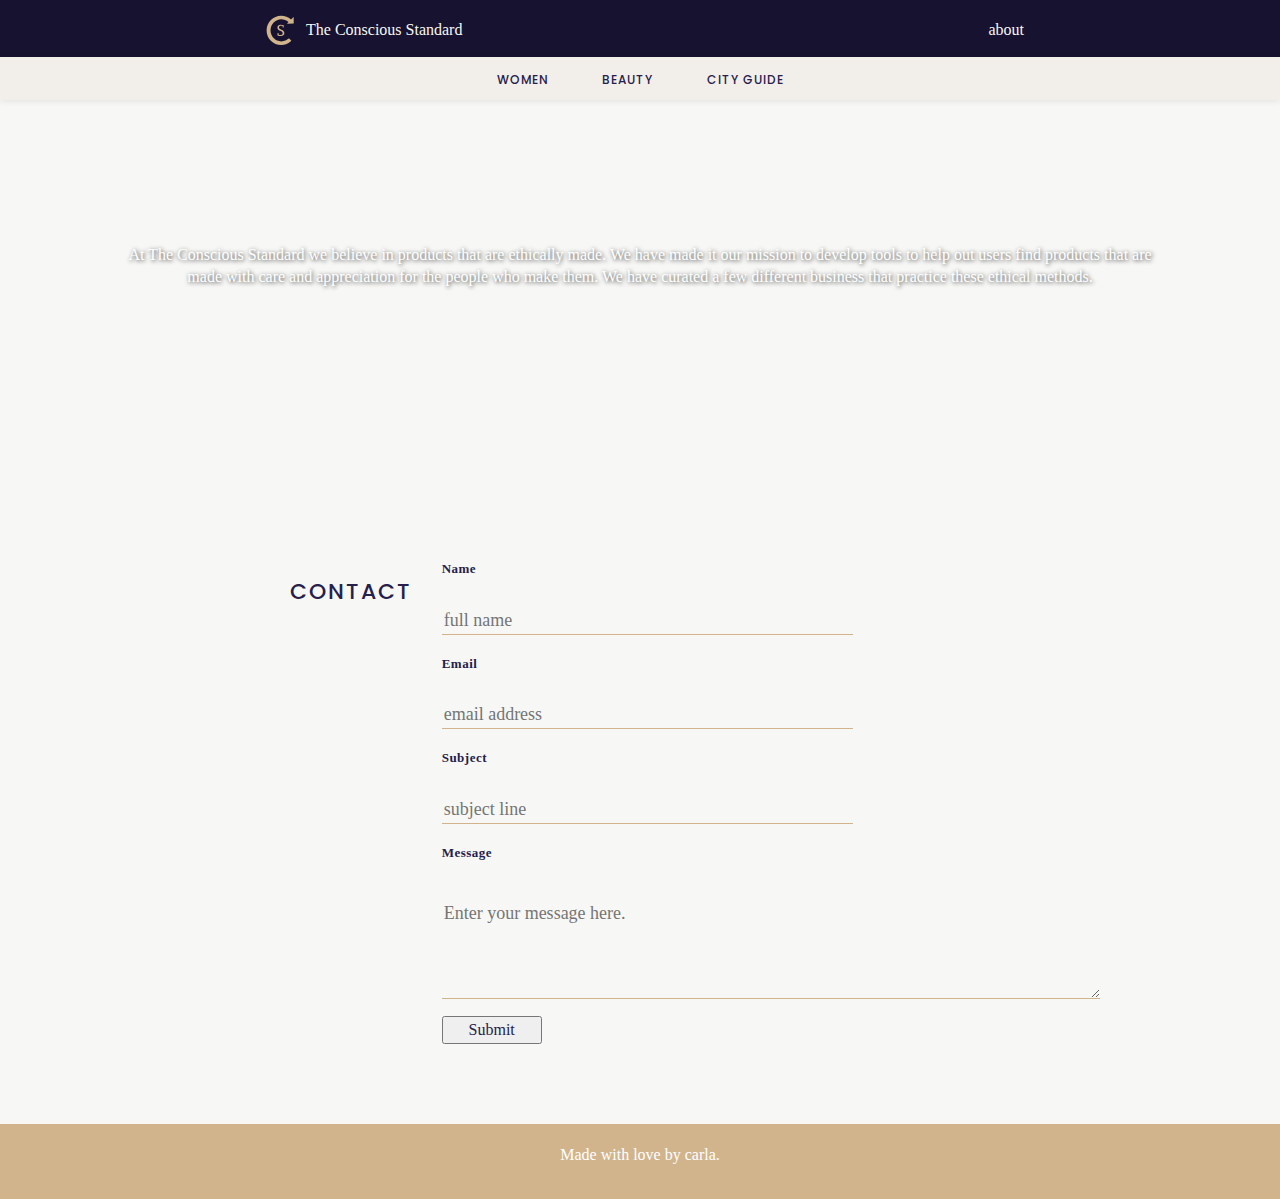
<file: about.html>
<!doctype html>
<html class="no-js" lang="">
    <head>
        <meta charset="utf-8">
        <meta http-equiv="X-UA-Compatible" content="IE=edge">
        <title></title>
        <meta name="description" content="">
        <meta name="viewport" content="width=device-width, initial-scale=1">

        <link rel="apple-touch-icon" href="apple-touch-icon.png">
        <!-- Place favicon.ico in the root directory -->
        <link href="https://fonts.googleapis.com/css?family=Andada|Poppins:400,500" rel="stylesheet">
        <link href="http://maxcdn.bootstrapcdn.com/font-awesome/4.1.0/css/font-awesome.min.css" rel="stylesheet">
        <link rel="stylesheet" href="css/bootstrap.css">
        <link rel="stylesheet" href="css/normalize.css">
        <link rel="stylesheet" href="css/main.css">
        <script src="js/vendor/modernizr-2.8.3.min.js"></script>
    </head>
    <body class="container-fluid">
        <!--[if lt IE 8]>
            <p class="browserupgrade">You are using an <strong>outdated</strong> browser. Please <a href="http://browsehappy.com/">upgrade your browser</a> to improve your experience.</p>
        <![endif]-->

        <!-- Add your site or application content here -->
    <header>
                <div class="headersection"><div class="logo-section"><a href="index.html"><img class="logo" src="img/final-logo.svg">The Conscious Standard</a></div>
        <div class="search">
        <a href="about.html">about</a> 
        </div>
        </div>
        <nav class="sticky-nav">
            <a href="womens.html">women</a>
            <a href="beauty.html">beauty</a>
            <a href="cityguide.html">city guide</a>
        </nav>
    </header>
    <section>
        <div class="about">
            <p>At The Conscious Standard we believe in products that are ethically made. We have made it our mission to develop tools to help out users find products that are made with care and appreciation for the people who make them. We have curated a few different business that practice these ethical methods.</p>
        </div>
        <div class="contact row">
        <div class="col-md-4">
        <h2>contact</h2></div>
        <form class="col-md-8">
            <fieldset>
                    <label for="FullName">Name</label>
                    <br>
                    <input type="text" name="FullName" id="FullName" placeholder="full name">
                    <br>
                    <label for="Email">Email</label>
                    <br>
                    <input type="email" name="email" id="Email" placeholder="email address">
                    <br>
                    <label for="Email">Subject</label>
                    <br>
                    <input type="subject" name="subject" id="Subject" placeholder="subject line">
                    <br>
                    <label for="message">Message</label>
                    <br>
                    <textarea name="message" placeholder="Enter your message here."></textarea>
                    <br>
                    <button type="submit" name="SubmitApplication" value="Submit Application">Submit</button>           
            </fieldset>
        </form>
        </div>


    </section>
    <footer>
        <p>Made with love by carla.</p>
    </footer>


        <script src="//ajax.googleapis.com/ajax/libs/jquery/1.11.2/jquery.min.js"></script>
        <script>window.jQuery || document.write('<script src="js/vendor/jquery-1.11.2.min.js"><\/script>')</script>
        <script src="js/plugins.js"></script>
        <script src="js/main.js"></script>

        <!-- Google Analytics: change UA-XXXXX-X to be your site's ID. -->
        <script>
            (function(b,o,i,l,e,r){b.GoogleAnalyticsObject=l;b[l]||(b[l]=
            function(){(b[l].q=b[l].q||[]).push(arguments)});b[l].l=+new Date;
            e=o.createElement(i);r=o.getElementsByTagName(i)[0];
            e.src='//www.google-analytics.com/analytics.js';
            r.parentNode.insertBefore(e,r)}(window,document,'script','ga'));
            ga('create','UA-XXXXX-X','auto');ga('send','pageview');
        </script>
    </body>
</html>
</file>
<file: css/main.css>
/*! HTML5 Boilerplate v5.0.0 | MIT License | http://h5bp.com/ */

/*
 * What follows is the result of much research on cross-browser styling.
 * Credit left inline and big thanks to Nicolas Gallagher, Jonathan Neal,
 * Kroc Camen, and the H5BP dev community and team.
 */

/* ==========================================================================
   Base styles: opinionated defaults
   ========================================================================== */

html, body {
    color: #222;
    font-size: 1em;
    line-height: 1.4;
    height: 100%;
    margin: 0;
    padding: 0;
}

/*
 * Remove text-shadow in selection highlight:
 * https://twitter.com/miketaylr/status/12228805301
 *
 * These selection rule sets have to be separate.
 * Customize the background color to match your design.
 */

::-moz-selection {
    background: #b3d4fc;
    text-shadow: none;
}

::selection {
    background: #b3d4fc;
    text-shadow: none;
}

/*
 * A better looking default horizontal rule
 */

hr {
    display: block;
    height: 1px;
    border: 0;
    border-top: 1px solid #ccc;
    margin: 1em 0;
    padding: 0;
}

/*
 * Remove the gap between audio, canvas, iframes,
 * images, videos and the bottom of their containers:
 * https://github.com/h5bp/html5-boilerplate/issues/440
 */

audio,
canvas,
iframe,
img,
svg,
video {
    vertical-align: middle;
}

/*
 * Remove default fieldset styles.
 */

fieldset {
    border: 0;
    margin: 0;
    padding: 0;
}

/*
 * Allow only vertical resizing of textareas.
 */

textarea {
    resize: vertical;
}

/* ==========================================================================
   Browser Upgrade Prompt
   ========================================================================== */

.browserupgrade {
    margin: 0.2em 0;
    background: #ccc;
    color: #000;
    padding: 0.2em 0;
}

/* ==========================================================================
   Author's custom styles
   ========================================================================== */

body {
    width: 100%;
    font-family: 'Andada', serif;
    background-color: #f7f8f5;
    color: #26204c;
    -webkit-font-smoothing: antialiased;
}

a {
  text-decoration: none;
}


.container-fluid {
    padding-left: 0px;
    padding-right: 0px;
}

header {
    background-color: #161230;
    position: relative;
    height:  100px;
}

header a {
  text-align: right;
  color:  #f7f8f5;
}

.sticky-nav {
  position: absolute;
  bottom: 0;
  left: 0;
  right: 0;
}

.scrolled {
  position: fixed;
  z-index: 10;
  top: 0;
}

.intro-section {
  background-image: url('../img/clothesline.jpeg');
  background-size: cover;
  background-attachment: fixed;
  background-repeat: no-repeat;
  width: 100%;
  height: 45vh;
  background-position: bottom center;
  text-align: center;
  color: white;
  display: block;
  position: relative;
  text-shadow: 1px 1px 4px rgba(51, 51, 51, 1);
  font-size:  20px;
}

.intro-section p {
  margin: 0px;
}

.header-image {
    background-image: ;
}

.headersection {
  top: 19px;
  position: relative;
  width: 60%;
  margin: 0 auto;

}

.logo-section {
  display: inline-block;
  width: 30%;
  float: left;
  position: absolute;
  top: -13px;
}

.logo {
  height: 50px;
}

.search {
  float: right;
  width: 30%;
  text-align: right;
}

nav {
  background-color: #f2eee9;
  height: 43px;
  position: absolute;
  bottom: 0;
  width: 100%;
  text-align: center;
  box-shadow: 0 0.5px 7px rgba(0, 0, 0, .1);
  transition: all 300ms ease-out;
}

nav a {
  font-family: 'Poppins', sans-serif;
  text-transform: uppercase;
  font-weight:  500;
  font-size: 12px;
  letter-spacing: 1px;
  display: inline-block;
  margin-right: 50px;
  position: relative;
  top: 26%;
  color: #26204c;

}

nav a:hover{
text-decoration:  none;
border-bottom:  1px solid #d2b48c;
}

nav a:last-child {
margin-right: 0px;
}

.intro-text, .about p {
top: 40%;
position: relative;
margin: 0px 30px;
}


.row {
  text-align: center;
  padding: 40px 0;
  margin-left: auto;
  margin-right: auto;
}

.productpage.row {
  text-align: center;
  margin-left: auto;
  margin-right: auto;
  padding-top: 0px;
}


.facts-images, .tips {
  padding-top: 30px;
  padding-bottom: 30px;
}


.products {
  margin: 0 auto;
  text-align: center;
}

.productdisplay {
  display: inline-block;
  padding: 30px;
  width: 800px;
}

.cities {
  padding: 60px 80px;
}

.cities img {
  max-width: 100%;
  max-height:  100%;
}

.cities p {
  font-family: 'Poppins', sans-serif;
  text-transform: uppercase;
  font-weight:  500;
  font-size: 18px;
  letter-spacing: 1px;
  padding: 25px 0px;
}


#map {
  width: 100%;
  height: 400px;
}

.mapsection {
  padding: 30px 110px;
}



.map li {
  width:  33.33%;
  padding: 20px;
  margin: 30px auto;
  margin-bottom: 0px;
}


.howtohelp {
  background-color: #f3f3f3;
}

footer {
  text-align: center;
  background-color: #d2b48c;
  color: #FFF;
  height: 75px;
  padding: 20px 0;
  clear: both;
}

.about {
  background-image: url('https://hd.unsplash.com/photo-1469084208229-3d15f27d40b1');
  background-size: cover;
  background-attachment: fixed;
  background-repeat: no-repeat;
  width: 100%;
  height: 40vh;
  background-position: top right;
  text-align: center;
  color: white;
  display: block;
  position: relative;
  text-shadow: 1px 1px 4px rgba(51, 51, 51, 1);
}

.contact {
  text-align: right;
  margin: 40px 0;
}

form {
  text-align: left;
  margin-top: 20px;
}

label {
  font-style:  normal;
  font-size: 13px;
  letter-spacing: 0.5px;
  display: block;
}


.brandslist {
  display: inline;
  font-style: normal;
  font-size: 14px;
}


input {
  margin: 3px 0px 20px 0px;
  width: 50%;
}

textarea {
  width: 80%;
  margin-top: 10px;
  height: 100px;
}

input, textarea {
  border:  none;
  border-bottom: 1px solid #d2b48c;
  font-size: 18px;
  padding-bottom: 3px;
  background-color: #f7f8f5;
}

button {
  width: 100px;
  margin-top: 10px;
}

#searchbutton {
  display: inline-block;
}


header i {
  color: white;
  padding-left: 30px;
}


.imagedisplay {
  display: inline-block;
}

.items {
  width: 32.7%;
  float: left;
  padding: 10px;
  position: relative;
  background-color: white;
  margin: 2px;
  height: 210px;
}

.items img {
  max-width: 100%;
  max-height:  100%;

}

.items .after {
    position: absolute;
    top: 0;
    left: 0;
    width: 100%;
    height: 100%;
    font-family: 'Poppins', sans-serif;
    color: #f7f8f5;
    display: none;

    }

.items:hover .after {
    display: block;
    background: rgba(22, 18, 48, .9);

}

.description {
  position: relative;
  top: 50%;
  -webkit-transform: translateY(-50%);
  -ms-transform: translateY(-50%);
  transform: translateY(-50%);
  padding: 20px;
}

li {
  list-style-type: none;
  float: left;
  width: 50%;
  text-align: center;
  margin: 0px auto;
}



.filters {
  background-color: #f3f3f3;
  padding: 30px;
  margin-right: 75px;
  display: table;
  min-height:  300px;
  width: 100%;
  margin: 0px auto;
}

.filter-list {
  width: 80%;
  margin: 0px auto;
}

input.checkboxes {
   width: 30px;
}

label.beautylabels, label.brandlabels{
  width: 70%;
  border-bottom: 1px solid #d2b48c;
  padding: 7px;
  font-family: 'Poppins', sans-serif;
  font-weight: normal;
  font-size: 14px;
  margin: 0px auto;
}

ul {
  padding: 0px;
}

h2, h3, h1 {
  font-family: 'Poppins', sans-serif;
  text-transform: uppercase;
  letter-spacing: 2px;
  font-size:  22px;
  margin-top: 40px;
}

h3 {
  margin-top: 0px;
}

h1 {
  margin: 0px;
  font-size: 38px;
}

.icons {
  padding-top: 9px;
  position: relative;
}

.icons i {
  padding: 0px 8px;
}


#icon-legend {
  width: 90%;
  display: inline-block;
  margin: 0px auto;
  padding: 30px;
  padding-top: 12px;
  position: relative;
}

#icon-legend #legend-icon {
  float: right;
  padding-bottom: 10px;
}

#icons-description {
display: none;
position: absolute;
 left: 0;
right: 0;
margin: auto;
padding: 30px 0px;
}

.icon-labels {
  width: 20%;
  display: inline-block;
  float: left;
}

.icon-labels p {
  font-size: 13px;
  padding: 10px 0px;
}

.scrollup {
    width: 40px;
    height: 40px;
    position: fixed;
    bottom: 90px;
    right: 100px;
    display: none;
    text-indent: -9999px;
    background: url('../img/scroll-up.png') no-repeat;
}

hr {
height: 1px;
background-color:#d2b48c;
color:#d2b48c;
border: 0 none;
width: 70%;
margin: 0 auto;
margin-top: 20px;
}

.cities {
  background-image: url('../img/sf.jpeg');
  background-size: cover;
  background-attachment: fixed;
  background-repeat: no-repeat;
  width: 100%;
  height: 45vh;
  background-position: bottom center;
  text-align: center;
  color: white;
  display: block;
  position: relative;
  text-shadow: 1px 1px 4px rgba(51, 51, 51, 1);
  font-size:  20px;
}

.tips li {
  text-align: center;
  margin: 0px auto;
  width: 80%;
  float: none;
  font-size: 20px;
  line-height: 2;
}

.facts.row {
  width: 80%
}

.facts-images {
  padding: 40px;
  width: 50%;
}

.about p {
  width: 80%;
  margin: 0px auto;
}

/* ==========================================================================
   Helper classes
   ==========================================================================

/*
 * Hide visually and from screen readers:
 * http://juicystudio.com/article/screen-readers-display-none.php
 */

.hidden {
    display: none !important;
    visibility: hidden;
}

/*
 * Hide only visually, but have it available for screen readers:
 * http://snook.ca/archives/html_and_css/hiding-content-for-accessibility
 */

.visuallyhidden {
    border: 0;
    clip: rect(0 0 0 0);
    height: 1px;
    margin: -1px;
    overflow: hidden;
    padding: 0;
    position: absolute;
    width: 1px;
}

/*
 * Extends the .visuallyhidden class to allow the element
 * to be focusable when navigated to via the keyboard:
 * https://www.drupal.org/node/897638
 */

.visuallyhidden.focusable:active,
.visuallyhidden.focusable:focus {
    clip: auto;
    height: auto;
    margin: 0;
    overflow: visible;
    position: static;
    width: auto;
}

/*
 * Hide visually and from screen readers, but maintain layout
 */

.invisible {
    visibility: hidden;
}

/*
 * Clearfix: contain floats
 *
 * For modern browsers
 * 1. The space content is one way to avoid an Opera bug when the
 *    `contenteditable` attribute is included anywhere else in the document.
 *    Otherwise it causes space to appear at the top and bottom of elements
 *    that receive the `clearfix` class.
 * 2. The use of `table` rather than `block` is only necessary if using
 *    `:before` to contain the top-margins of child elements.
 */

.clearfix:before,
.clearfix:after {
    content: " "; /* 1 */
    display: table; /* 2 */
}

.clearfix:after {
    clear: both;
}

/* ==========================================================================
   EXAMPLE Media Queries for Responsive Design.
   These examples override the primary ('mobile first') styles.
   Modify as content requires.
   ========================================================================== */

@media only screen and (min-width: 35em) {
    /* Style adjustments for viewports that meet the condition */
}

@media print,
       (-o-min-device-pixel-ratio: 5/4),
       (-webkit-min-device-pixel-ratio: 1.25),
       (min-resolution: 120dpi) {
    /* Style adjustments for high resolution devices */
}

/* ==========================================================================
   Print styles.
   Inlined to avoid the additional HTTP request:
   http://www.phpied.com/delay-loading-your-print-css/
   ========================================================================== */

@media print {
    *,
    *:before,
    *:after {
        background: transparent !important;
        color: #000 !important; /* Black prints faster:
                                   http://www.sanbeiji.com/archives/953 */
        box-shadow: none !important;
        text-shadow: none !important;
    }

    a,
    a:visited {
        text-decoration: underline;
    }

    a[href]:after {
        content: " (" attr(href) ")";
    }

    abbr[title]:after {
        content: " (" attr(title) ")";
    }

    /*
     * Don't show links that are fragment identifiers,
     * or use the `javascript:` pseudo protocol
     */

    a[href^="#"]:after,
    a[href^="javascript:"]:after {
        content: "";
    }

    pre,
    blockquote {
        border: 1px solid #999;
        page-break-inside: avoid;
    }

    /*
     * Printing Tables:
     * http://css-discuss.incutio.com/wiki/Printing_Tables
     */

    thead {
        display: table-header-group;
    }

    tr,
    img {
        page-break-inside: avoid;
    }

    img {
        max-width: 100% !important;
    }

    p,
    h2,
    h3 {
        orphans: 3;
        widows: 3;
    }

    h2,
    h3 {
        page-break-after: avoid;
    }
}
</file>
